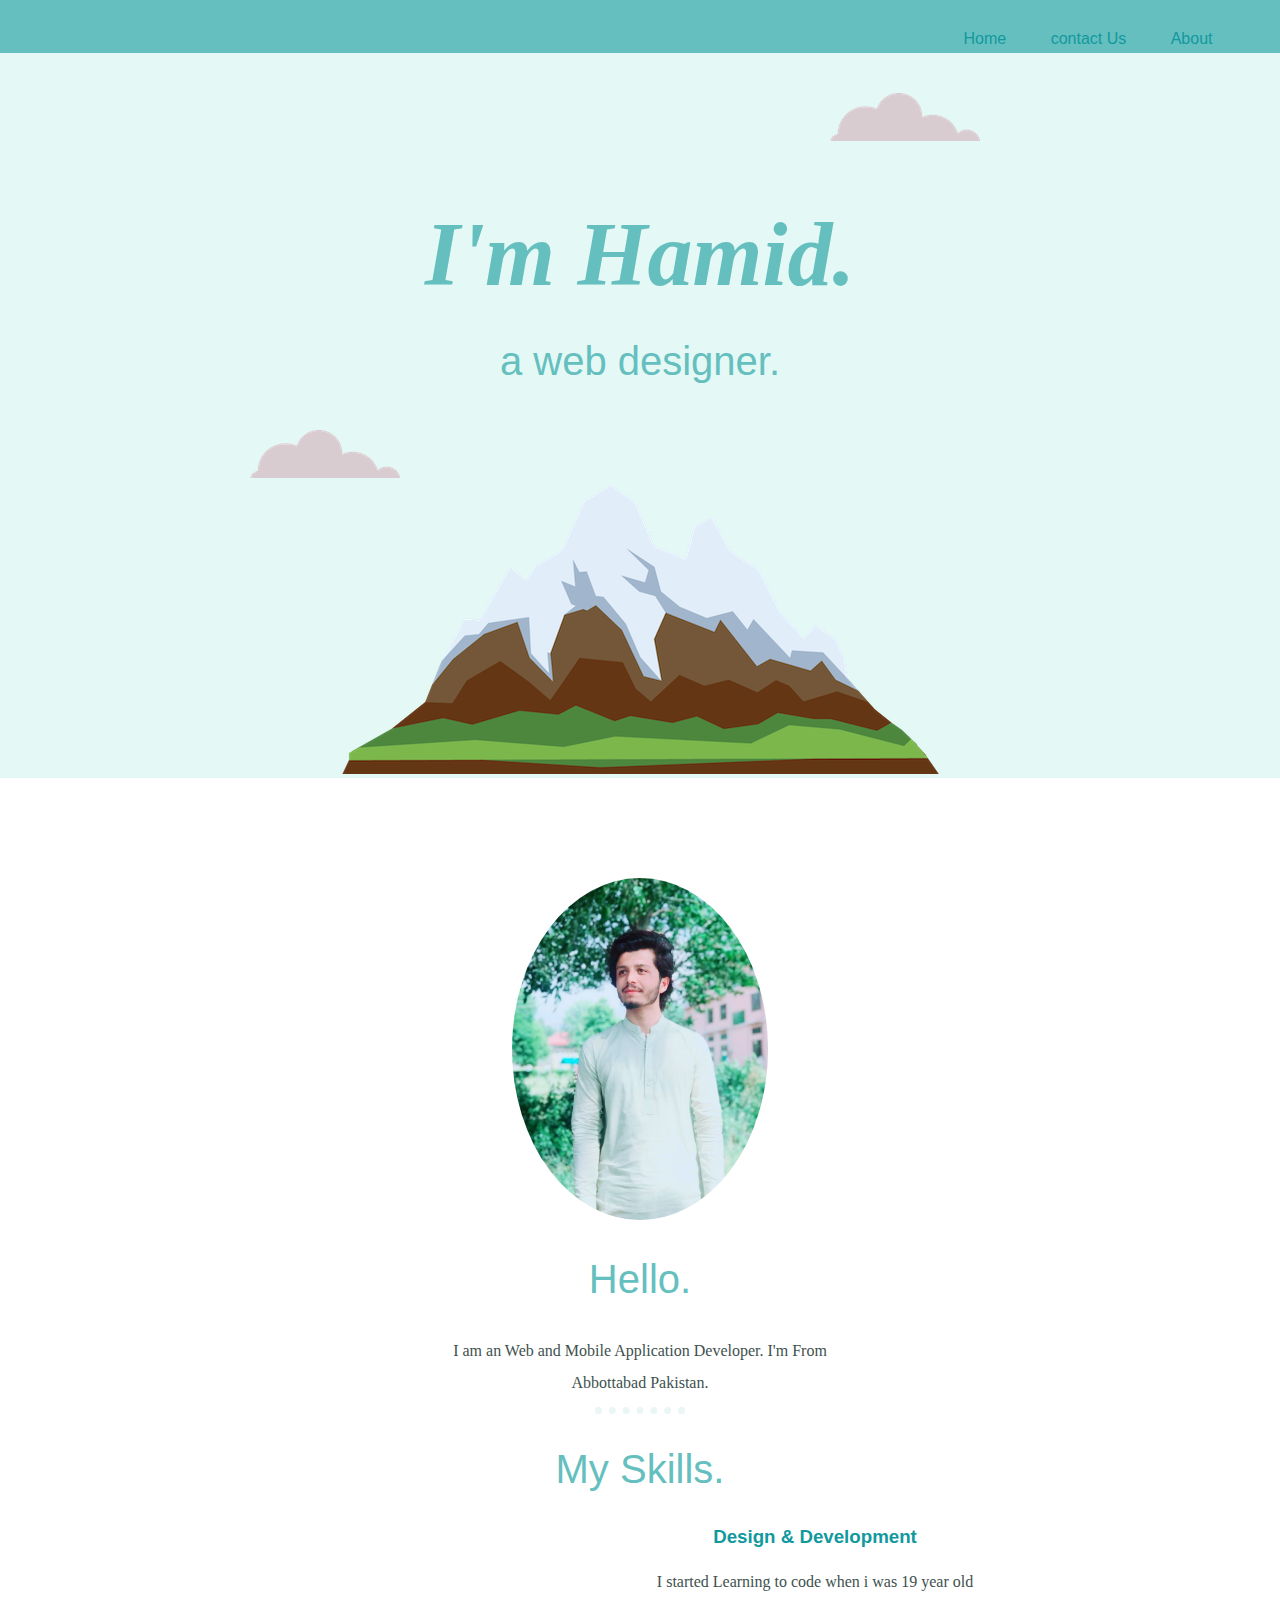
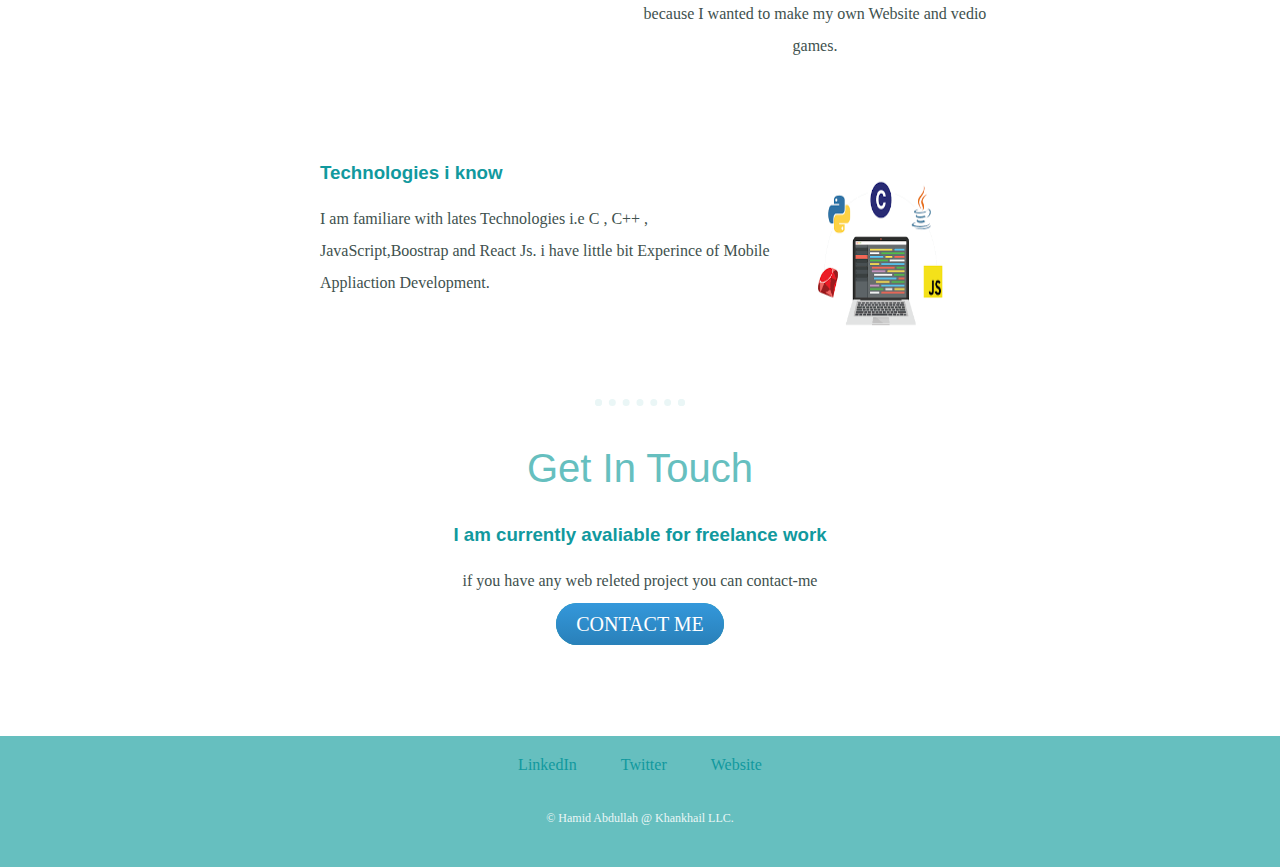
<file: index.html>
<!DOCTYPE html>
<html lang="en">
<head>
    <meta charset="UTF-8">
    <title>Hamid Abdullah</title>
    <link rel="icon" href="favicon.ico?v=2">
    <link rel="stylesheet" href="css/styles.css">
</head>
<body>
  <div class="header">
    <header>
      <a href="index.html">Home</a>
      <a href="RegesForm.html">contact Us</a>
      <a href="#">About</a>
    </header>
  </div>
    <div class="Top-container">
        <img class="Top-cloud" src="imgs/CSS - My Site Images/cloud.png" alt="cloud-img">
        <img class="Bottom-cloud" src="imgs/CSS - My Site Images/cloud.png" alt="Bottom-cloud-img">
        <h1> <em> I'm Hamid. </em> </h1>
        <h2 class="para"> a web designer.</h2>
        <img class="mountain-img" src="imgs/CSS - My Site Images/mountain.png" alt="">
    </div>
    <div class="middle-container">
  <div class="profile">
    <img class="circular--square" src="imgs/CSS - My Site Images/hamid.jpeg" alt="Hamid-pic">
    <h2>Hello.</h2>
    <p class="intro">
      I am an Web and Mobile Application Developer. I'm From 
      Abbottabad Pakistan.
    </p>
  </div>
  <hr>
  <div class="skills">
    <h2>My Skills.</h2>
    <div class="web-dev">
      <!-- <img class=".web-dev" src="imgs/CSS - My Site Images/computer.png" alt="My-skills"> -->
      <h3>Design & Development</h3>
      <p>
        I started Learning to code when i was 19 year old because 
        I wanted to make my own Website and vedio games.
      </p>
    </div>
    <div class="skill-row">
      <img class="technologies" src="imgs/CSS - My Site Images/programmin.png" alt="skill-row">
      <h3>Technologies i know</h3>
      <p>
        I am familiare with lates Technologies i.e C , C++ , JavaScript,Boostrap and React Js.
        i have little  bit Experince of Mobile Appliaction Development.
      </p>
    </div>
  </div>
  <hr>
  <div class="contact-me">
    <h2>Get In Touch</h2>
    <h3>I am currently avaliable for freelance work</h3>
    <p>if you have any web releted project you can contact-me </p>
    <a class="btn" href="mailto:hamidabdullahofficial@gmail.com">CONTACT ME</a>
  </div>
</div>


<div class="bottom-container">
  <a class="footer-link" href="https://www.linkedin.com/">LinkedIn</a>
  <a class="footer-link" href="https://twitter.com/">Twitter</a>
  <a class="footer-link" href="https://www.appbrewery.co/">Website</a>
  <p class="copyright">© Hamid Abdullah @ Khankhail LLC.</p>
</div>
    
</body>
</html>
</file>
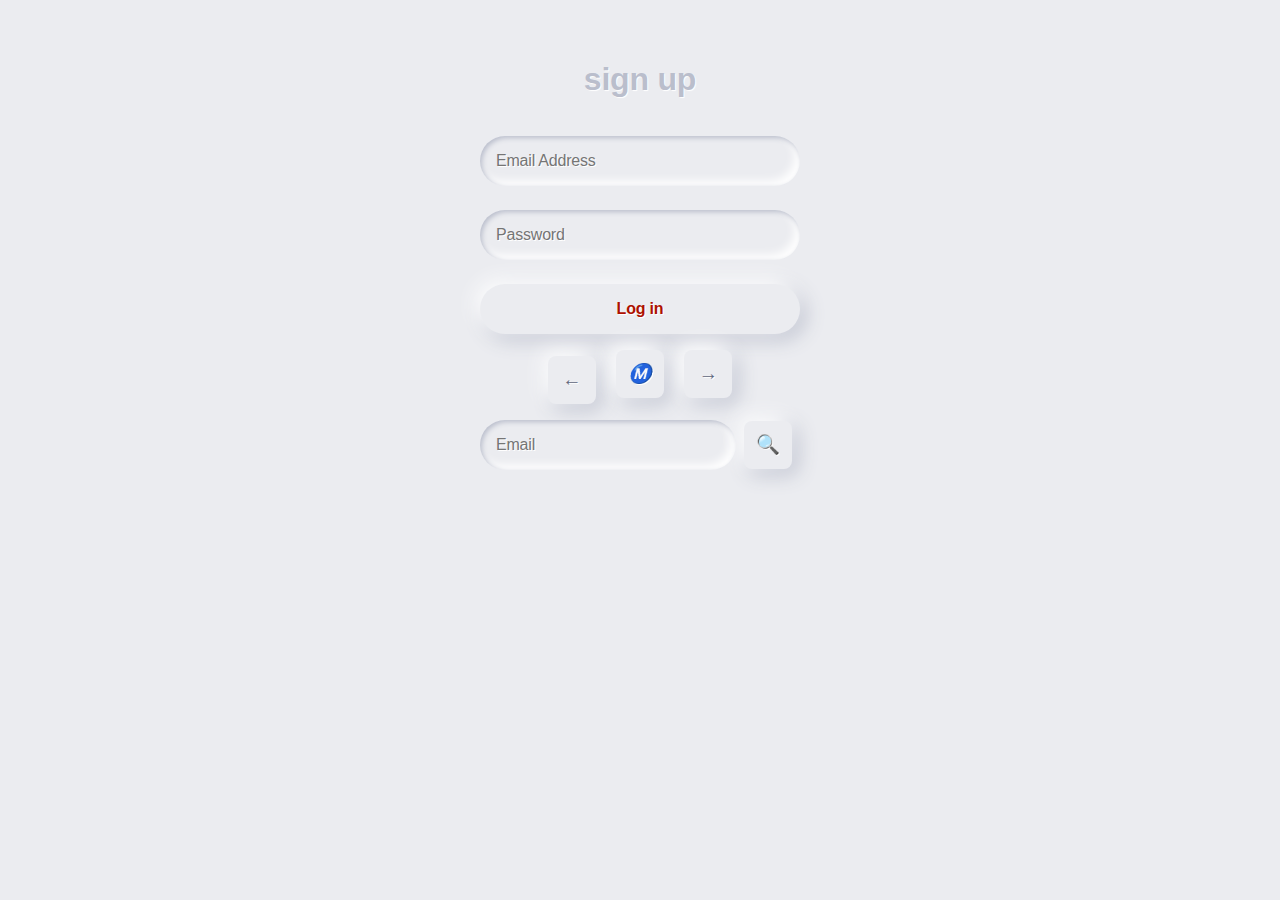
<file: RegesForm.html>
<!DOCTYPE html>
<html lang="en">
<head>
    <meta charset="UTF-8">
    <meta http-equiv="X-UA-Compatible" content="IE=edge">
    <meta name="viewport" content="width=device-width, initial-scale=1.0">
    <title>Regestration Form</title>
    <link rel="stylesheet" href="css/Form.css">
</head>
<body>
    <form action="">

        <div class="segment">
            <h1>sign up</h1>
        </div>
        <label>
            <input type="text" placeholder="Email Address">
        </label>
        <label>
            <input type="password" name="" id="" placeholder="Password">
        </label>
        <button class="red" type="button"><i class="icon ion-md-lock"></i> Log in</button>
        <div class="segment">
            <button class="unit" type="button"><i class="icon ion-md-arrow-back"></i>←</button>
            <button class="unit" type="button"><i class="icon ion-md-bookmark">Ⓜ️</i></button>
            <button class="unit" type="button"><i class="icon ion-md-settings">→</i></button>
        </div>

        <div class="input-group">
            <label>
                <input type="text" placeholder="Email">
            </label>
            <button class="unit" type="button"><i class="icon ion-md-search">  </i>🔍</button>
        </div>

    </form>
</body>
</html>
</file>
<file: css/styles.css>
body {
    color: #40514E;
    margin: 0;
    text-align: center;
    font-family: 'Merriweather', serif;
    
}
.header {
    background-color: #66BFBF;
    padding: 30px 0 5px;
    padding-left: 70%;
    text-shadow: #40514E;
    color:black ;
    font-family: sans-serif;
    font-size: 1rem;
    font-weight: solid;
}
  /* {  
    width: 350px; 
    float: left; 
    margin-right: 10px; 
  } 
  div { 
    float: left; 
    width: calc(100% - 350px - 10px); 
  }  */
.circular--square {
     border-radius: 50%; 
     width: 20%;
}
.technologies {
    width: 25%;
    float: right;
    margin-left: 30px;
    height: 180px;
    width: 160px;
}
.web-dev {
    width: 350px;  
    margin-left: 50%; 

}

h1{
    color: #66bfbf;
    font-size: 5.625rem;
    margin: 50px auto 0 auto;
    font-family: "Sacramento", cursive;
}
h2{
    color: #66bfbf;
    font-family: 'Montserrat' ,sans-serif;
    font-size: 2.5rem;
    font-weight: normal;
    padding: bottom 10px; ;
}
h3{
    color: #11999e;
    font-family:'Montserrat',sans-serif ;
}
.intro{
    width: 30%;
    margin: auto;
}
p{
    line-height: 2;

}
hr{
    border: dotted #EAF6F6 7px;
    border-bottom:none ;
    width: 6%;
}
.Top-container{
    background-color: #e4f9f5;
    position: relative;
    padding-top: 100px;

}
.middle-container{
    margin: 100px 0;

}
a{
    color: #11999e;
    margin: 10px 20px;
    text-decoration: none;

}
a:hover {
    color: #EAF6F6;
}
.bottom-container{
    background-color: #66BFBF;
    padding: 20px 0 5px;
    
}
.contact-me{
    width: 40%;
    margin: 40px auto 60px;
}
.skill-row{
    width: 50%;
    margin: 100px auto 100px auto;
    text-align: left;
}
.Top-cloud{
    position: absolute;
    right: 300px;
    top: 40px;

}
.Bottom-cloud{
    position: absolute;
    left: 250px;
    bottom: 300px;
}
.copyright{
    color: #EAF6F6;
    font-size: 0.75rem;
    padding: 20px 0;
}
.btn {
  background: #11999e;
  background-image: -webkit-linear-gradient(top, #3498db, #2980b9);
  background-image: -moz-linear-gradient(top, #3498db, #2980b9);
  background-image: -ms-linear-gradient(top, #3498db, #2980b9);
  background-image: -o-linear-gradient(top, #3498db, #2980b9);
  background-image: linear-gradient(to bottom, #3498db, #2980b9);
  -webkit-border-radius: 28;
  -moz-border-radius: 28;
  border-radius: 28px;
  /* text-shadow: 9px 3px 0px #666666; */
  font-family: Georgia;
  color: #ffffff;
  font-size: 20px;
  padding: 10px 20px 10px 20px;
  text-decoration: none;
}

.btn:hover {
  background: #3cb0fd;
  background-image: -webkit-linear-gradient(top, #3cb0fd, #3498db);
  background-image: -moz-linear-gradient(top, #3cb0fd, #3498db);
  background-image: -ms-linear-gradient(top, #3cb0fd, #3498db);
  background-image: -o-linear-gradient(top, #3cb0fd, #3498db);
  background-image: linear-gradient(to bottom, #3cb0fd, #3498db);
  text-decoration: none;
}
</file>
<file: css/Form.css>
body,html {
    background-color: #ebecf0;
}
body , p , input ,select ,textarea , button {
    font-family: "Montserrat" , sans-serif;
    letter-spacing: -0.2px;
    font-size: 16px;
}
div , p {
    color: #BABECC;
    text-shadow: 1px 1px 1px #fff;
}
form {
    padding: 16px;
    width: 320px;
    margin: 0 auto;
}
.segment{
    padding: 16px;
    text-align: center;
}
button , input {
    border: 0;
    outline: 0;
    font-size: 16px;
    border-radius: 320px;
    padding: 16px;
    background-color: #ebecf0;
    text-shadow: 1px 1px 0 #fff;
}


label {
    display: block;
    margin-bottom: 24px;
    width: 100%;
}
input {
    margin: right 8px;
    box-shadow: inset 2px 2px 5px #BABECC, inset -5px -5px 10px #fff;
    width: 100%;
    box-sizing: border-box;
    transition:all 0.2s ease-in-out;
    appearance: none;
    -webkit-appearance: none;

}
input:focus {
    box-shadow: inset 1px 1px 2px #BABECC, inset --1px --1px 2px #fff;

}
button{
    color: #61677c;
    font-weight: bold;
    box-shadow: -5px -5px 20px #fff, 5px 5px 20px #BABECC;
    transition: all 0.2s ease-in-out;
    cursor: pointer;
    font-weight: 600;
}
button:hover {
    box-shadow: -2px -2px 5px #fff, 2px 2px 5px #BABECC;

}
button:active {
    box-shadow: inset 1px 1px 2px #BABECC, inset -1px -1px 2px #fff;
}
button.icon{
    margin-right: 8px;
}
button.unit{
    border-radius: 8px;
    line-height: 0;
    width: 48px;
    height: 48px;
    display: inline-flex;
    justify-content: center;
    align-items: center;
    margin: 0 8px;
    font-size: 19.2px;
}
button.unit.icon{
    margin-right:0;
}
button.red {
    display: block;
    width: 100%;
    color: #ae1100;
}
.input-group{
    display: flex;
    align-items: center;
    justify-content: flex-start;
}
.input-group label {
    margin: 0;
    flex: 1;
}
</file>
